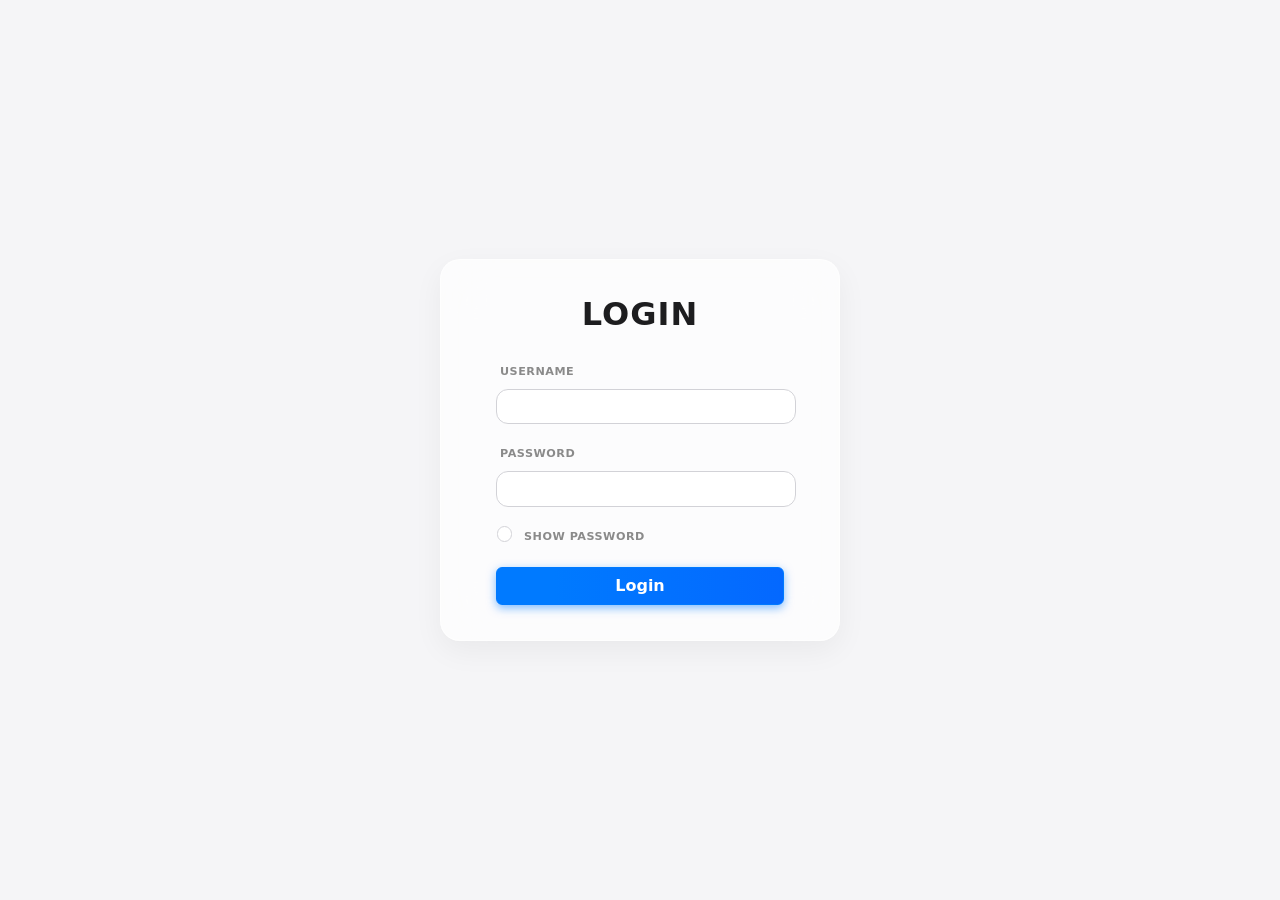
<file: login.html>
<!DOCTYPE html>
<html lang="en">
<head>
    <meta charset="UTF-8">
    <meta name="viewport" content="width=device-width, initial-scale=1.0">
    <title>Login</title>
    <link href="https://cdn.jsdelivr.net/npm/bootstrap@5.3.3/dist/css/bootstrap.min.css" rel="stylesheet">
    <link rel="stylesheet" href="style.css">

</head>
<body>

    <section class="login">

        <div class="login-card">

            <form>
                <h1 class="login-title"><b>LOGIN</b></h1>
                <div class="mb-3">
                    <label for="exampleInputUsername" class="form-label">Username</label>
                    <input type="text" class="form-control" id="exampleInputUsername">
                </div>
                <div class="mb-3">
                    <label for="exampleInputPassword1" class="form-label">Password</label>
                    <input type="password" class="form-control" id="exampleInputPassword1">
                </div>
                <div class="mb-3 form-check">
                    <input type="checkbox" class="form-check-input" id="exampleCheck1">
                    <label class="form-check-label" for="exampleCheck1" >Show Password</label>
                </div>
                <button type="button" id="loginBtn" class="btn btn-primary">Login</button>
            </form>
        </div>

    </section>

<script src="https://cdn.jsdelivr.net/npm/bootstrap@5.3.3/dist/js/bootstrap.bundle.min.js"></script>
<script src="javaScript.js"></script>

</body>
</html>
</file>
<file: style.css>
* {
    margin: 0;
    padding: 0;
    box-sizing: border-box;
}

.login {
    position: relative;
    height: 100vh;
    width: 100vw;
    display: flex;
    justify-content: center;
    align-items: center;
    background-color: #f5f5f7;
    z-index: 0;
}

.circles-area {
    position: absolute;
    top: 0;
    left: 0;
    width: 100%;
    height: 100%;
    z-index: -1;
    overflow: hidden;
}

.circle {
    position: absolute;
    border-radius: 50%;
    /* Updated to Apple Blue Gradient */
    background: radial-gradient(circle, #007aff 0%, #0468FF 100%);
    opacity: 0.35;
    filter: blur(70px);
    -webkit-filter: blur(70px);
    animation: moveCircles 25s infinite alternate ease-in-out;
}

@keyframes moveCircles {
    0% { transform: translate(0, 0) scale(1); }
    50% { transform: translate(120px, -60px) scale(1.1); }
    100% { transform: translate(-40px, 40px) scale(1); }
}

.circle-1 { width: 350px; height: 350px; top: -5%; left: -5%; animation-delay: 0s; }
.circle-2 { width: 450px; height: 450px; bottom: -10%; right: -5%; animation-delay: -4s; }
.circle-3 { width: 300px; height: 300px; top: 40%; left: 10%; animation-delay: -2s; }

.login-card {
    min-height: 350px;
    width: 400px;
    background: rgba(255, 255, 255, 0.7);
    border-radius: 20px;
    box-shadow: 0 10px 30px rgba(0, 0, 0, 0.05);
    backdrop-filter: blur(25px);
    -webkit-backdrop-filter: blur(25px);
    border: 1px solid rgba(255, 255, 255, 0.5);
    display: flex;
    justify-content: center;
    padding: 35px;
    z-index: 10;
}

.login-card > form {
    display: flex;
    flex-direction: column;
    width: 100%;
}

.login-title {
    color: #1d1d1f;
    font-size: 2rem;
    align-self: center;
    margin-bottom: 25px;
    letter-spacing: 1px;
}

.login-card > form > .mb-3,.btn {
    margin: 0 20px;
}

label {
    font-size: 0.7rem;
    font-weight: 700;
    color: #8a8a8a;
    margin-bottom: 6px;
    margin-left: 4px;
    text-transform: uppercase;
    letter-spacing: 0.5px;
}

input {
    border-radius: 12px !important;
    border: 1px solid #d2d2d7 !important;
    font-size: 0.95rem;
    transition: all 0.2s ease;
    width: 100%;
}

input:focus {
    background: #fff;
    border-color: #007aff !important;
    box-shadow: 0 0 0 4px rgba(0, 122, 255, 0.15) !important;
    outline: none;
}

.btn-primary {
    background: linear-gradient(to right, #007aff 20%, #0468FF 100%);
    border: 1px solid #007aff;
    box-shadow: 0 3px 10px 0 rgba(0, 122, 255, 0.5);
    transition: all 0.3s ease;
    font-weight: 700;
}

.btn-primary:hover {
    background: linear-gradient(to right, #007aff 20%, #0468FF 100%);
    border: 1px solid #007aff;
    box-shadow: 0 3px 10px 0 rgba(0, 0, 0, 0.4);
    scale: 1.03;
}

.sidebar {
    width: 20%;
    height: 100vh;
    background: white;
    border-right: 1px solid #e0e0e0;
    display: flex;
    flex-direction: column;
    padding: 20px;
    position: fixed;
    z-index: 90;
}

.logo-text {
    font-weight: 800;
    font-size: 1.6rem;
    margin-bottom: 20px;
}

.line{
    height: 1px;
    width: 100%;
    background: #e0e0e0;
    margin-bottom: 20px;
}

.nav-label {
    font-size: 0.8rem;
    color: #878787;
    text-transform: uppercase;
    margin-bottom: 10px;
    padding-left: 15px;
}

.sidebar-nav .nav-link {
    color: #666;
    padding: 8px 15px;
    border-radius: 10px;
    margin-bottom: 5px;
    transition: 0.3s;
    font-size: 0.9rem;
    font-weight: 600;
}

.sidebar-nav .nav-link i {
    margin-right: 8px;
}

.sidebar-nav .nav-link.active {
    background: linear-gradient(90deg, #007aff 0%, rgba(0, 122, 255, 0.5) 100%);
    color: #ffffff;
    box-shadow: 0 3px 10px rgba(0, 122, 255, 0.6);
    border: 1px solid #007aff;
}

.sidebar-nav .nav-link:hover:not(.active) {
    background-color: #f4f4f4;
}

.main-content {
    position: relative;
    margin-left: 20%;
    width: 80%;
    height: 100vh;
    padding-left: 20px;
}

.sidebar-footer {
    border-top: 1px solid #e0e0e0;
    display: flex;
    justify-content: center;
    align-items: center;
}

.logout-link {
    color: #333;
    padding: 10px;
    text-decoration: none;
    font-size: 1rem;
    font-weight: 700;
}

.logout-link i {
    padding-right: 5px;
}

.navbar {
    margin-left: -20px;
    z-index: 90;
}

.form-control {
    width: 300px;
    font-size: 0.9rem;
}

.btn-outline-success {
    font-size: 0.9rem;
}

.stat-card {
    background: white;
    padding: 10px 20px;
    border-radius: 15px;
    box-shadow: 0 0 10px rgba(0,0,0,0.2);
    height: auto;
    position: relative;
    overflow: hidden;
    transition: transform 0.3s ease;
}

.custom-width {
    width: 22%;
}

.stat-card::after {
    content: " ";
    width: 100px;
    height: 100px;
    border-radius: 50%;
    background: #007aff;
    display: block;
    position: absolute;
    right: -50px;
    top: -50px;
    z-index: 10;
    filter: blur(20px);
    opacity: 0.5;
}

.stat-label {
    font-size: 0.8rem;
    font-weight: 700;
    color: #86868b;
    margin-bottom: 15px;
}
.stat-value {
    font-weight: 700;
    margin-top: 25px;
}
.stat-trend {
    font-size: 0.6rem;
    font-weight: 600;
    margin: 0;
}

.stat-icon-box {
    position: absolute;
    top:10px;
    right:10px;
    width: 40px;
    height: 40px;
    background: linear-gradient(135deg, #007aff, #00C7FF);
    border-radius: 10px;
    display: flex;
    justify-content: center;
    align-items: center;
    color: white;
    box-shadow: 0 4px 8px rgba(0, 122, 255, 0.2);
    z-index: 20;
    transition: transform 0.3s ease;
}

.stat-card:hover {
    transform: translateY(-5px);
    box-shadow: 0 0 10px rgba(0,0,0,0.3);
    cursor: pointer;
}

.stat-card:hover .stat-icon-box {
    transform: scale(1.15) rotate(6deg);
}

.mt-5 {
    width:50%;
    height: 250px;
    background: #ffffff;
    position: absolute;
    right: 30px;
    top:30px;
    border-radius: 15px;
    box-shadow: 0 0 10px rgba(0,0,0,0.2);
}

.card-body {
    width: 95%;
    height: 95%;
    max-height:300px;
    position: absolute;
    left: 50%;
    transform: translateX(-50%);
}

.recent-tbl-box {
    width: 100%;
    height: fit-content;
    margin-top: 40px;
    margin-left: -10px;
    background: #ffffff;
    transform: translateX(50%) translateX(-50%);
    border-radius: 15px;
    box-shadow: 0 0 10px rgba(0,0,0,0.08);
}

.table-header {
    display: flex;
    justify-content: space-between;
    align-items: center;
    padding: 10px 20px;
}

.recent-btn > .btn {
    font-size: 0.8rem;
    font-weight: 600;
    padding: 6px 10px;
}

.recent-tbl-box thead th {
    background-color: #f0f7ff;
    font-weight: 700;
    font-size: 0.9rem;
    padding: 12px;
}

.recent-tbl-box tbody tr:hover td {
    background: #f6f6f6;
    cursor: pointer;
}

.recent-tbl-box tbody td {
    padding: 10px;
    color: #666;
    border-bottom: 2px solid #eaebec;
    font-size: 0.8rem;
    font-weight: 700;
}

.customer-header{
    margin-top: -30px;
    margin-left: -10px;
}

.customer-header i {
    font-size: 4rem;
    margin-right: 15px;
    z-index: 100;
    color: white;
}

.customer-header h2 {
    margin-top: 10px;
    z-index: 100;
    font-weight: 700;
    font-size: 1.8rem;
    color: #000000;
    opacity: 0.5;
}

.customer-header .btn {
    position: absolute;
    right: 20px;
    margin-top: 50px;
    font-size: 0.8rem;
    font-weight: 700;
}

.customer-header::before{
    content: " ";
    width: 160px;
    height: 160px;
    border-radius: 50%;
    background: #007aff;
    display: block;
    position: absolute;
    left: -60px;
    top: -20px;
    z-index: 0;
    filter: blur(30px);
}

.hr {
    width: 98%;
    height: 1px;
    background: #000000;
    opacity: 0.2;
    margin-top: 20px;
}

#customer-view .recent-tbl-box {
    margin-top: 20px;
    box-shadow: 0 0 0 transparent;
    background-color: transparent;
}

.edit {
    background: linear-gradient(to bottom, #0468FF , #4788E9);
    color: white;
    margin-right: 2px;
}

.delete {
    background: linear-gradient(to bottom, #990000 , #FF0000);
    color: white;
    margin-left: 2px;
}

.delete:hover,.edit:hover {
    color: white;
    box-shadow: 0 0 5px black;
}

.glass-overlay {
    position: fixed;
    top: 0;
    left: 0;
    width: 100vw;
    height: 100vh;
    background: rgba(0, 0, 0, 0.1);
    backdrop-filter: blur(10px);
    -webkit-backdrop-filter: blur(10px);
    z-index: 100;
}

.apple-window {
    border-radius: 20px;
    background: rgba(255, 255, 255, 0.6) ;
    border: 1px solid rgba(255, 255, 255, 0.3) ;
    box-shadow: 0 0 20px rgba(0, 0, 0, 0.2) ;
    position: fixed;
    top: 50%;
    left: 50%;
    transform: translate(-50%, -50%);
    z-index: 101;
    width: 400px;
    height: auto;
}

.win-header {
    background: rgba(0, 0, 0, 0.03);
    padding:0 15px;
    display: flex;
    align-items: center;
    border-bottom: 1px solid rgba(0, 0, 0, 0.1);
}

.win-title{
    color: #000000;
    font-size: 0.8rem;
    font-weight:600;
    position: absolute;
    left: 50%;
    transform: translateX(-50%);
}
.dots {
    display: flex;
    gap: 8px;
    padding: 10px 5px;
}
.dot {
    width: 12px;
    height: 12px;
    border-radius: 50%;
}
.red {
    background: #ff5f56;
    border: 1px solid #e0443e;
    cursor: pointer;
    display: flex;
    justify-content: center;
    align-items: center;
}
.yellow {
    background: #ffbd2e;
    border: 1px solid #dea123;
}
.green {
    background: #27c93f;
    border: 1px solid #1aab29;
}

.red> h6 {
    color: white;
    margin-top: 5px;
    font-size: 0.8rem;
    opacity: 0;
}

.dots:hover h6 {
    opacity: 1;
}

.apple-input {
    padding: 8px 10px;
    width: 100% !important;
    display: block;
}

.apple-input:focus {
    background: #fff;
    border-color: #0468FF !important;
    box-shadow: 0 0 0 4px rgb(71, 136, 233, 0.2) !important;
}

.btn-apple-primary {
    color: white !important;
    border-radius: 10px !important;
    background: linear-gradient(to right, #0468FF , #4788E9);
    border: 1px solid #0468FF;
    box-shadow: 0 3px 10px 0 #4788E9;
    padding: 10px !important;
    font-size: 0.9rem !important;
    font-weight: 600 !important;
    width: 100%;
    cursor: pointer;
}

.btn-apple-primary:hover{
    background: linear-gradient(to right, #0468FF , #4788E9);
    border: 1px solid #0468FF;
}

.form-grid {
    display: grid;
    grid-template-columns: repeat(2, 1fr);
    gap: 0 20px;
}

.item-apple-window {
    width: 800px;
}

#item-view .recent-tbl-box {
    margin-top: 20px;
    box-shadow: 0 0 0 transparent;
    background-color: transparent;
}

.btn-apple-secondary {
    background-color: #f2f2f7;
    color: #ff3b30;
    border: none;
    border-radius: 10px;
    font-weight: 600;
    transition: 0.2s;
}

.btn-apple-secondary:hover {
    background-color: #ff3b30;
    color: white;
}

.item-form {
    display: grid;
    grid-template-columns: 1fr 2fr;
    gap: 15px;
}

.image-side {
    display: flex;
    flex-direction: column;
    align-items: center;
    width: 200px;
}

.image-box {
    width: 180px;
    height: 180px;
    background: #f0f0f2;
    border-radius: 18px;
    border: 1px solid #c7c7cc;
    display: flex;
    justify-content: center;
    align-items: center;
    overflow: hidden;
    position: relative;
    cursor: pointer;
    transition: 0.3s;
}

.image-box:hover {
    border-color: #0468FF ;
    box-shadow: 0 0 0 4px rgb(71, 136, 233, 0.2) ;
}

.image-box img {
    width: 100%;
    height: 100%;
    object-fit: cover;
}

.hover-overlay {
    position: absolute;
    width: 100%;
    height: 100%;
    background: rgba(0,0,0,0.2);
    color: white;
    display: flex;
    justify-content: center;
    align-items: center;
    opacity: 0;
    transition: 0.3s;
}

.image-box:hover .hover-overlay {
    opacity: 1;
}

.table-img {
    width: 35px;
    height: 35px;
    border-radius: 50%;
    object-fit: cover;
    border: 1px solid #d8d8d8;
}

.order-cart-apple-window{
    border-radius: 20px;
    background: rgb(246 246 246 );
    border: 1px solid rgba(255, 255, 255, 0.3) ;
    box-shadow: 0 0 10px rgba(0, 0, 0, 0.5) ;
    position: fixed;
    top: 20px;
    right: 20px;
    width: 30vw;
    height: 510px;
    overflow: hidden;
    z-index: 100000;
}

.cart-details2 {
    height: auto;
    min-height: 200px;
    width: 95%;
    background: white;
    border: 1px solid rgba(0, 0, 0, 0.1) ;
    margin: 5px auto;
    border-radius: 15px;
    padding-bottom: 10px;
}

.cart-details2 h1 {
    font-size: 0.9rem;
    font-weight: 700;
}

.cart-details2 span {
    font-size: 0.9rem;
    font-weight: 600;
    color: #737373;
}

.cart-details2 .hr {
    width:100%;
    opacity: 0.05;
}

.cart-details2 .mb-3 {
    display: flex;
    flex-direction: column;
}

.order-subtotal {
    display: flex;
    justify-content: space-between;
    padding: 15px 20px 5px 15px;
}

.cart-details2 .p-4{
    padding: 5px 15px 5px 15px !important;
}

.payment-method {
    padding: 0 20px;
    display: flex;
    flex-wrap: wrap;
    gap: 10px;
}

.apple-select {
    width: 100%;
    font-size: 0.95rem;
    font-weight: 500;
    color: #1d1d1f;
    background-color: rgba(255, 255, 255, 0.8);
    backdrop-filter: blur(10px);
    -webkit-backdrop-filter: blur(10px);
    border: 1px solid rgba(0, 0, 0, 0.1);
    border-radius: 12px;
    appearance: none;
    cursor: pointer;
    transition: all 0.3s ease;
    outline: none;
}

.button-container {
    padding: 10px 20px ;
    display: flex;
    justify-content: center;
}

.cart-items-scroll-area {
    height: 200px;
    overflow-y: auto;
    padding: 12px;
    scroll-behavior: smooth;
}

.apple-cart-item {
    display: flex;
    gap: 15px;
    height: 110px;
    background: rgba(255, 255, 255, 0.8);
    backdrop-filter: blur(10px);
    -webkit-backdrop-filter: blur(10px);
    border-radius: 20px;
    padding: 12px;
    margin-bottom: 12px;
    border: 1px solid rgba(0, 0, 0, 0.05);
    box-shadow: 0 0 5px rgba(0, 0, 0, 0.1);
    align-items: center;
}

.apple-mini-qty {
    display: flex;
    align-items: center;
    background: #f2f2f7;
    border-radius: 10px;
    padding: 3px;
    gap: 4px;
}

.apple-mini-qty button {
    border: none;
    background: #ffffff;
    width: 26px;
    height: 26px;
    border-radius: 8px;
    font-weight: 600;
    font-size: 1rem;
    display: flex;
    justify-content: center;
    align-items: center;
    cursor: pointer;
    box-shadow: 0 1px 3px rgba(0,0,0,0.1);
    transition: all 0.2s ease;
}

.apple-mini-qty button:active {
    transform: scale(0.85);
    background: #e5e5ea;
}

.apple-mini-qty .plus {
    background: rgba(0, 122, 255, 0.2);
    color: #007aff;
}

.apple-mini-qty input {
    width: 30px;
    border: none;
    background: transparent;
    text-align: center;
    font-size: 0.9rem;
    font-weight: 700;
    color: #1c1c1e;
}

.cart-del-btn {
    border: none;
    background: rgba(255, 59, 48, 0.1);
    color: #ff3b30;
    width: 28px;
    height: 28px;
    border-radius: 8px;
    display: flex;
    justify-content: center;
    align-items: center;
    transition: all 0.2s ease;
}

.cart-del-btn:hover {
    background: #ff3b30;
    color: #ffffff;
}

.cart-del-btn:active {
    transform: scale(0.9);
}

.item-model {
    font-weight: 700;
    font-size: 0.95rem;
    margin-bottom: 2px;
    color: #0468FF;
}

.item-name {
    font-size: 0.75rem;
    font-weight: 700;
    color: #000000;
    display: block;
    margin-bottom: 0;
    margin-top: 5px;
}

.item-price {
    color: #28a745;
    font-weight: 700;
    font-size: 1.1rem;
    margin-left: 40px;
}

.items-cards-section {
    background: #ffffff;
    height: 80vh;
    width: 47vw;
    margin-left: -30px;
    margin-top: 10px;
    padding: 15px;
    border-radius: 24px;
    border: 1px solid rgba(0, 0, 0, 0.05);
    display: flex;
    flex-wrap: wrap;
    gap: 10px;
    overflow-y: auto;
    overflow-x: hidden;
    justify-content: flex-start;
    align-content: flex-start;
}

.items-cards-section::-webkit-scrollbar {
    width: 5px;
}
.items-cards-section::-webkit-scrollbar-thumb {
    background: rgba(0, 0, 0, 0.1);
    border-radius: 10px;
}

.apple-item-card {
    background: #ffffff;
    width: 180px;
    min-height: 220px;
    height: auto;
    border-radius: 20px;
    padding: 12px;
    display: flex;
    flex-direction: column;
    justify-content: space-between;
    border: 1px solid rgba(0, 0, 0, 0.04);
    transition: all 0.4s cubic-bezier(0.165, 0.84, 0.44, 1);
    position: relative;
    cursor: pointer;
    box-shadow: 0 4px 12px rgba(0, 0, 0, 0.02);
}

.apple-item-card:hover {
    transform: translateY(-8px);
    border-color: rgba(0, 122, 255, 0.2);
    box-shadow: 0 15px 35px rgba(0, 0, 0, 0.08);
}

.item-img-box {
    background: #fbfbfd;
    height: 80px;
    width: 150px;
    border-radius: 14px;
    display: flex;
    align-items: center;
    justify-content: center;
    margin-bottom: 8px;
    z-index: 10;
    overflow: hidden;
}

.item-img-box img {
    max-width: 100%;
    max-height: 100%;
    object-fit: contain;
    transition: transform 0.4s ease;
    z-index: 9;
}

.apple-item-card:hover .item-img-box img {
    transform: scale(1.1);
}

.item-info-wrap { margin-bottom: 8px; }
.info-row { display: flex; justify-content: space-between; align-items: center; }

.item-main-name { font-size: 0.9rem; font-weight: 700; color: #0468FF; margin-bottom: 2px; }


.item-main-price { font-size: 0.8rem; font-weight: 700; color: #28a745; margin-bottom: 2px; }

.item-sub-tag { font-size: 0.7rem; color: #86868b; font-weight: 600; }


.item-stock-count { font-size: 0.7rem; color: #000000; font-weight: 600; }

.item-add-btn {
    width: 100%;
    background: rgba(255, 255, 255, 0.08);
    backdrop-filter: blur(12px);
    -webkit-backdrop-filter: blur(12px);
    border: 1px solid rgba(0, 0, 0, 0.2);
    border-radius: 12px;
    padding: 6px 12px;
    gap: 5px;
    font-size: 0.9rem;
    font-weight: 600;
    color: #1d1d1f;
    transition: all 0.2s ease-in;
    cursor: pointer;
}

.item-add-btn:hover {
    background: linear-gradient(135deg, rgba(0, 122, 255, 0.9), rgba(0, 199, 255, 0.7));
    color: #ffffff;
    border-color: rgba(0, 122, 255, 0.2);
    box-shadow: 0 8px 25px rgba(0, 122, 255, 0.3);
    transform: translateY(-2px);
}

.btn-added {
    background: linear-gradient(135deg, rgba(0, 122, 255, 0.9), rgba(0, 199, 255, 0.7));
    color: #ffffff;
    border-color: rgba(0, 122, 255, 0.2);
    box-shadow: 0 8px 25px rgba(0, 122, 255, 0.3);
}

.view {
    background: linear-gradient(to bottom, #0468FF , #007aff);
    color: white;
    margin-right: 2px;
}

.view:hover{
    color: white;
    box-shadow: 0 0 5px black;
}

.history-window {
    width: 550px;
}

.win-content {
    display: flex;
    flex-direction: column;
    padding: 10px 40px 30px 40px;
}

.order-items-scroll-box {
    max-height: 220px;
    overflow-y: auto;
}

.order-items-scroll-box::-webkit-scrollbar {
    width: 4px;
}

.order-items-scroll-box::-webkit-scrollbar-thumb {
    background: rgba(0, 0, 0, 0.1);
    border-radius: 10px;
}

.order-flex-layout {
    display: flex;
    align-items: center;
    justify-content: space-between;
    padding: 30px 0;
    border-bottom: 2px solid rgba(0, 0, 0, 0.2);
}

.order-flex-layout:last-child {
    border-bottom: none;
}

.info-side { flex: 1; }
.image-side { flex: 1; display: flex; justify-content: center; }

.detail-group { margin-bottom: 15px; }

.detail-label {
    font-size: 0.65rem;
    font-weight: 700;
    color: #86868b;
    text-transform: uppercase;
    letter-spacing: 0.8px;
    display: block;
    margin-bottom: 3px;
}

.detail-val {
    font-size: 1.5rem;
    font-weight: 700;
    color: #3e3e3e;
    margin: 0;
}

.text-blue { color: #007aff; }

.order-fixed-footer {
    margin-top: 10px;
}

.separator-line {
    height: 1px;
    background: rgba(0, 0, 0, 0.08);
    margin-bottom: 15px;
}

.footer-row {
    display: flex;
    justify-content: space-between;
    align-items: flex-end;
}

.footer-left {
    display: flex;
    gap: 40px;
}

.f-group { display: flex; flex-direction: column; }

.footer-val-name {
    font-size: 1.2rem;
    font-weight: 600;
    color: #424245;
    margin: 0;
}

.footer-val-date {
    font-size: 1.1rem;
    font-weight: 600;
    color: #424245;
    margin: 0;
}

.price-blue {
    color: #007aff;
    font-weight: 800;
    font-size: 1.3rem;
    margin: 0;
}

.apple-glass-card {
    background: rgba(255, 255, 255, 0.4);
    border-radius: 22px;
    padding: 10px;
    margin-right: 10px;
    border: 1px solid rgba(255, 255, 255, 0.6);
}

.apple-glass-card img {
    width: 100%;
    max-width: 180px;
    height: auto;
}

.apple-toast {
    background-color: rgba(255, 255, 255, 0.5) !important;
    border-radius: 20px !important;
    border: 1px solid rgba(209, 213, 219, 0.5);
    box-shadow: 0 2px 10px 0 rgb(16 ,31, 198, 0.2) !important;
}

#btn-place-order {
    width: 50%;
    background: linear-gradient(to right, #007aff 20%, #0468FF 100%);
    border: 1px solid #007aff;
    box-shadow: 0 3px 10px 0 rgba(0, 122, 255, 0.5);
    border-radius: 8px;
    padding: 6px 12px;
    font-size: 0.9rem;
    font-weight: 600;
    transition: all 0.2s ease-in;
    cursor: pointer;
    color: white;
}

#btn-place-order:hover {
    background: linear-gradient(to right, #007aff 20%, #0468FF 100%);
    border: 1px solid #007aff;
    box-shadow: 0 3px 10px 0 rgba(0, 0, 0, 0.5);
    transform: translateY(-1px);
}

#sub-total {
    color:#86868b;
    font-size: 1.2rem;
    font-weight: 600;
    margin-top: -5px;
}

#full-payment {
    color:#28a745;
    font-size: 1.4rem;
    font-weight: 700;
    margin-top: -10px;
}

#dashboard-header-info {
    padding-right: 30px;
    text-align: left;
}

#greeting-text {
    font-size: 1rem;
    letter-spacing: -0.5px;
}

#current-date {
    font-size: 0.8rem;
    color: #6c757d;
    display: block;
}
</file>
